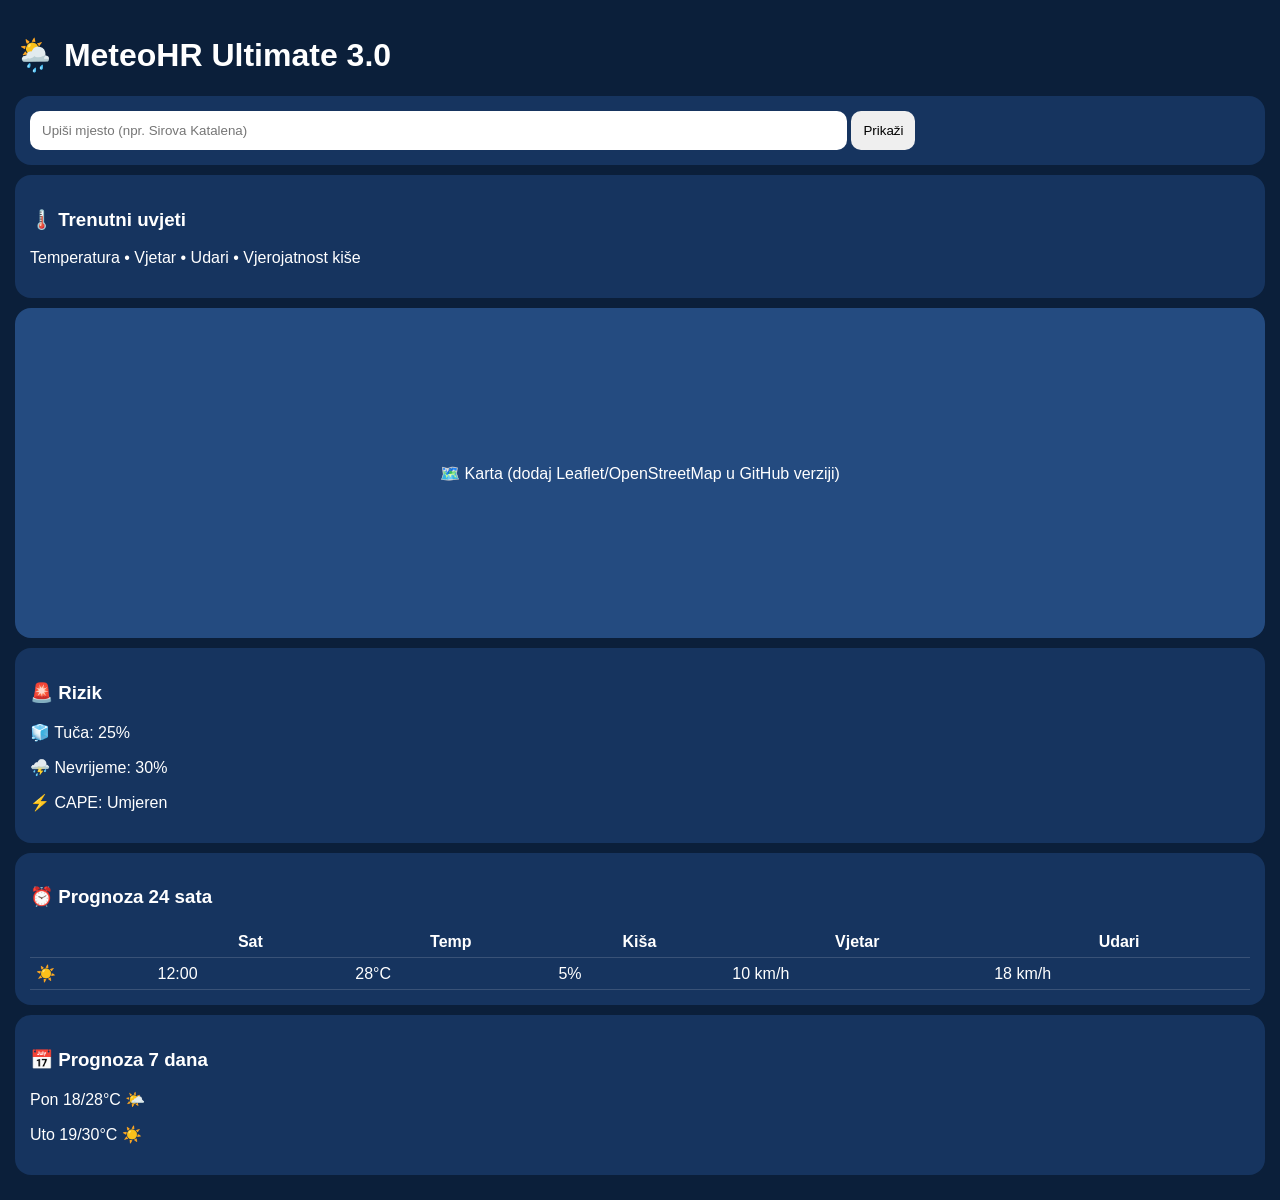
<file: Index.html>
<!DOCTYPE html>
<html lang="hr">
<head>
<meta charset="UTF-8">
<meta name="viewport" content="width=device-width, initial-scale=1">
<title>MeteoHR Ultimate 3.0</title>
<style>
body{font-family:Arial,sans-serif;background:#0b1f3a;color:#fff;margin:0;padding:15px}
.card{background:#16345f;padding:15px;border-radius:16px;margin:10px 0}
input,button{padding:12px;border-radius:10px;border:none}
input{width:65%} button{cursor:pointer}
#map{height:300px;border-radius:16px;background:#244b80;display:flex;align-items:center;justify-content:center}
table{width:100%;border-collapse:collapse}
td,th{padding:6px;border-bottom:1px solid rgba(255,255,255,.15)}
</style>
</head>
<body>
<h1>🌦️ MeteoHR Ultimate 3.0</h1>

<div class="card">
<input placeholder="Upiši mjesto (npr. Sirova Katalena)">
<button>Prikaži</button>
</div>

<div class="card">
<h3>🌡️ Trenutni uvjeti</h3>
<p>Temperatura • Vjetar • Udari • Vjerojatnost kiše</p>
</div>

<div id="map" class="card">🗺️ Karta (dodaj Leaflet/OpenStreetMap u GitHub verziji)</div>

<div class="card">
<h3>🚨 Rizik</h3>
<p>🧊 Tuča: 25%</p>
<p>⛈️ Nevrijeme: 30%</p>
<p>⚡ CAPE: Umjeren</p>
</div>

<div class="card">
<h3>⏰ Prognoza 24 sata</h3>
<table>
<tr><th></th><th>Sat</th><th>Temp</th><th>Kiša</th><th>Vjetar</th><th>Udari</th></tr>
<tr><td>☀️</td><td>12:00</td><td>28°C</td><td>5%</td><td>10 km/h</td><td>18 km/h</td></tr>
</table>
</div>

<div class="card">
<h3>📅 Prognoza 7 dana</h3>
<p>Pon 18/28°C 🌤️</p>
<p>Uto 19/30°C ☀️</p>
</div>
</body>
</html>
</file>
